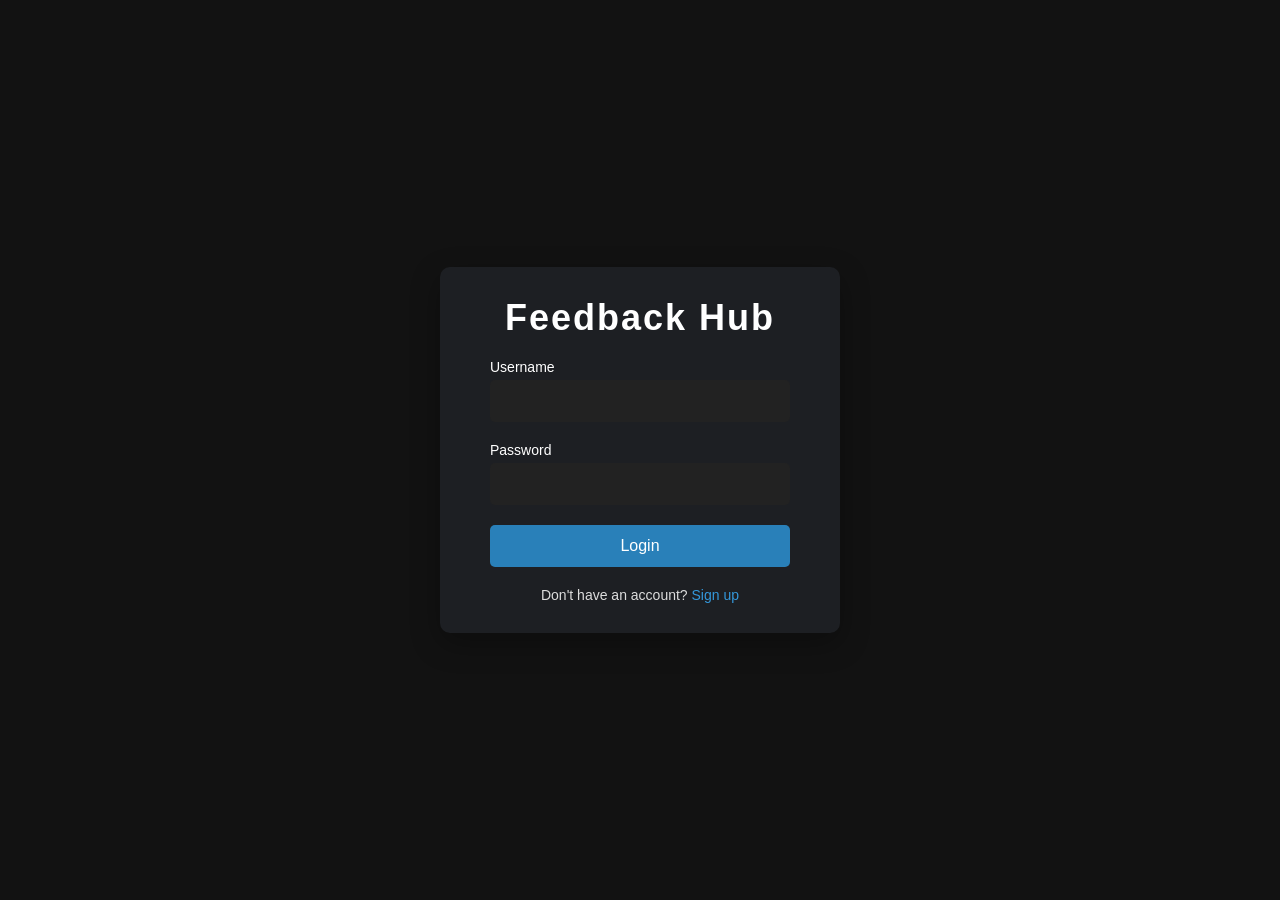
<file: index.html>
<!DOCTYPE html>
<html lang="en">
<head>
    <meta charset="UTF-8">
    <meta name="viewport" content="width=device-width, initial-scale=1.0">
    <title>Feedback Hub Login</title>
    <link rel="stylesheet" href="loginstyle.css">
</head>
<body>
    <div class="login-container">
        <h1 class="title">Feedback Hub</h1>
        <form class="login-form">
            <div class="input-group">
                <label for="username">Username</label>
                <input type="text" id="username" name="username" required>
            </div>
            <div class="input-group">
                <label for="password">Password</label>
                <input type="password" id="password" name="password" required>
            </div>
            <button type="submit" class="submit-btn">Login</button>
        </form>
        <p>Don't have an account? <a href="#">Sign up</a></p>
    </div>
</body>
</html>
</file>
<file: loginstyle.css>
/* Global Styles */
* {
    margin: 0;
    padding: 0;
    box-sizing: border-box;
    font-family: 'Arial', sans-serif;
}

body {
    background: #121212;
    height: 100vh;
    display: flex;
    justify-content: center;
    align-items: center;
    animation: background-animation 5s ease-in-out infinite;
}

@keyframes background-animation {
    0% { background: #121212; }
    50% { background: #2c3e50; }
    100% { background: #121212; }
}

/* Login Container */
.login-container {
    background: #1d1f23;
    padding: 30px 50px;
    border-radius: 10px;
    box-shadow: 0 10px 30px rgba(0, 0, 0, 0.3);
    width: 100%;
    max-width: 400px;
    animation: fade-in 1s ease-in-out;
}

/* Title */
.title {
    text-align: center;
    color: #fff;
    font-size: 36px;
    letter-spacing: 2px;
    margin-bottom: 20px;
    animation: title-animation 1.5s ease-out;
}

@keyframes title-animation {
    0% { opacity: 0; transform: translateY(-20px); }
    100% { opacity: 1; transform: translateY(0); }
}

/* Form Elements */
.input-group {
    margin-bottom: 20px;
    position: relative;
}

.input-group label {
    color: #fff;
    font-size: 14px;
    margin-bottom: 5px;
    display: block;
    opacity: 0;
    animation: label-animation 0.5s forwards;
}

.input-group input {
    width: 100%;
    padding: 12px;
    border: none;
    border-radius: 5px;
    outline: none;
    background-color: #222;
    color: #fff;
    font-size: 16px;
    transition: all 0.3s ease;
}

.input-group input:focus {
    background-color: #333;
    border: 2px solid #2980b9;
}

/* Button */
.submit-btn {
    width: 100%;
    padding: 12px;
    background-color: #2980b9;
    color: #fff;
    border: none;
    border-radius: 5px;
    font-size: 16px;
    cursor: pointer;
    transition: background-color 0.3s ease, transform 0.2s ease;
}

.submit-btn:hover {
    background-color: #3498db;
    transform: translateY(-3px);
}

.submit-btn:active {
    background-color: #2980b9;
    transform: translateY(0);
}

/* Links */
p {
    text-align: center;
    margin-top: 20px;
    color: #ddd;
    font-size: 14px;
}

p a {
    color: #3498db;
    text-decoration: none;
}

p a:hover {
    text-decoration: underline;
}

/* Animations */
@keyframes fade-in {
    0% { opacity: 0; transform: translateY(20px); }
    100% { opacity: 1; transform: translateY(0); }
}

@keyframes label-animation {
    0% { opacity: 0; transform: translateY(5px); }
    100% { opacity: 1; transform: translateY(0); }
}

/* Responsive Design */
@media (max-width: 480px) {
    .login-container {
        width: 90%;
        padding: 20px;
    }
}
</file>
